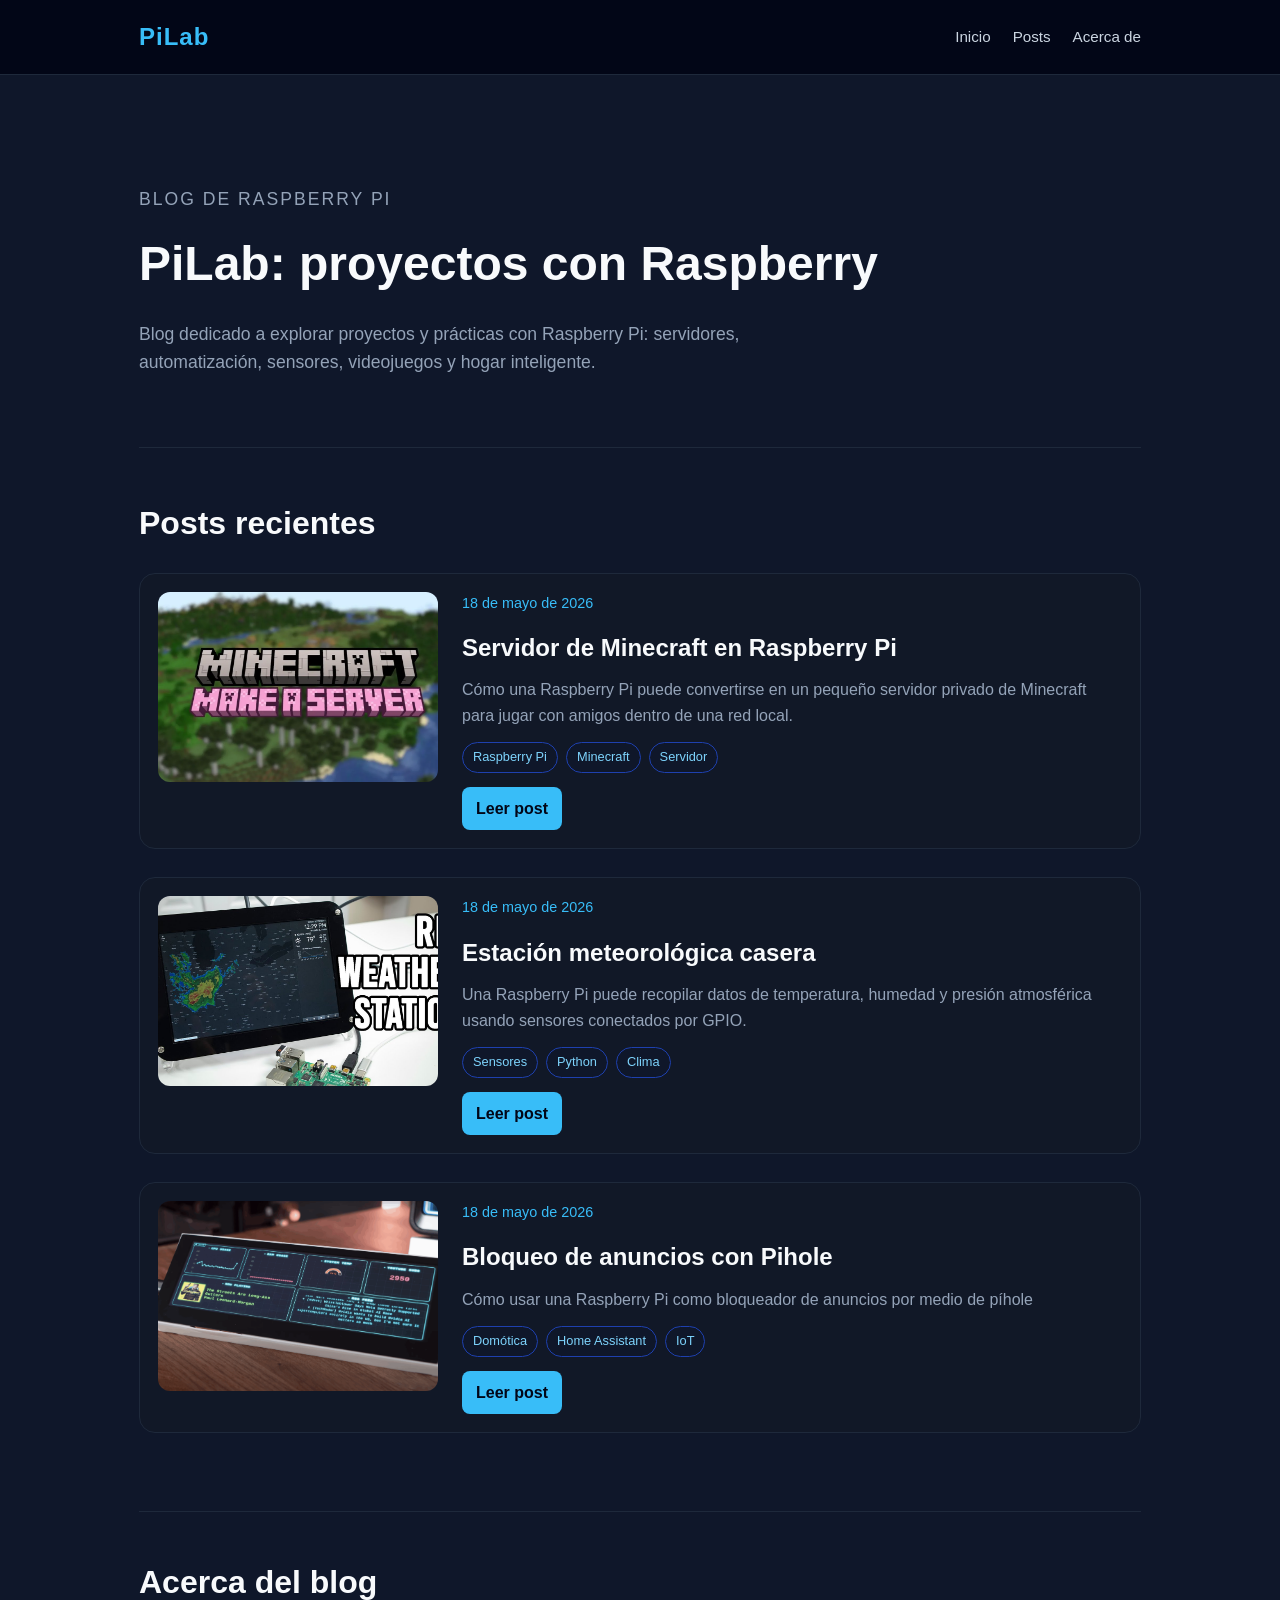
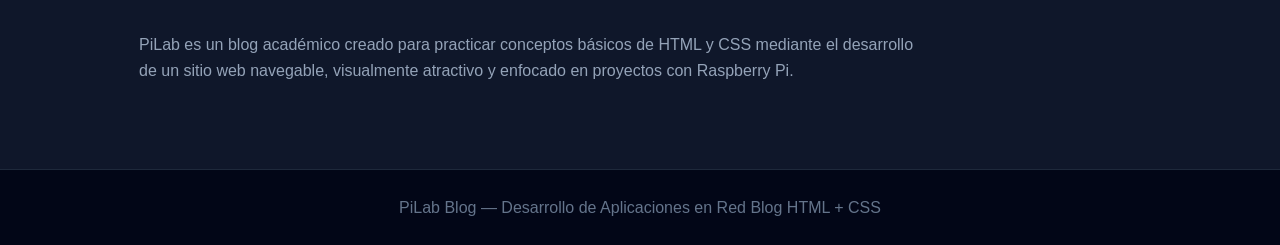
<file: index.html>
<!DOCTYPE html>
<html lang="es">
<head>
  <meta charset="UTF-8" />
  <meta name="viewport" content="width=device-width, initial-scale=1.0" />
  <title>PiLab Blog | Proyectos con Raspberry Pi</title>
  <link rel="stylesheet" href="assets/styles.css" />
</head>
<body>

  <header class="site-header">
    <nav class="navbar">
      <div class="logo">PiLab</div>
      <ul class="nav-links">
        <li><a href="#inicio">Inicio</a></li>
        <li><a href="#posts">Posts</a></li>
        <li><a href="#acerca">Acerca de</a></li>
      </ul>
    </nav>
  </header>

  <main id="inicio" class="container">

    <section class="hero">
      <p class="eyebrow">Blog de Raspberry Pi</p>
      <h1>PiLab: proyectos con Raspberry</h1>
      <p>
        Blog dedicado a explorar proyectos y prácticas con Raspberry Pi:
        servidores, automatización, sensores, videojuegos y hogar inteligente.
      </p>
    </section>

    <section id="posts" class="posts-section">
      <h2>Posts recientes</h2>

      <article class="post-card" id="minecraft">
        <img src="assets/img/minecraft.png" alt="Servidor de Minecraft en Raspberry Pi">
        <div class="post-content">
          <p class="post-date">18 de mayo de 2026</p>
          <h3>Servidor de Minecraft en Raspberry Pi</h3>
          <p>
            Cómo una Raspberry Pi puede convertirse
            en un pequeño servidor privado de Minecraft para jugar con amigos
            dentro de una red local.
          </p>
          <div class="tags">
            <span>Raspberry Pi</span>
            <span>Minecraft</span>
            <span>Servidor</span>
          </div>
          <a href="post-minecraft.html" class="read-more">Leer post</a>
        </div>
      </article>

      <article class="post-card" id="weather">
        <img src="assets/img/wheather.png" alt="Estación meteorológica con Raspberry Pi">
        <div class="post-content">
          <p class="post-date">18 de mayo de 2026</p>
          <h3>Estación meteorológica casera</h3>
          <p>
            Una Raspberry Pi puede recopilar datos de temperatura, humedad y
            presión atmosférica usando sensores conectados por GPIO.
          </p>
          <div class="tags">
            <span>Sensores</span>
            <span>Python</span>
            <span>Clima</span>
          </div>
          <a href="post-weather.html" class="read-more">Leer post</a>
        </div>
      </article>

      <article class="post-card" id="home">
        <img src="assets/img/home.png" alt="Hogar inteligente con Raspberry Pi">
        <div class="post-content">
          <p class="post-date">18 de mayo de 2026</p>
          <h3>Bloqueo de anuncios con Pihole</h3>
          <p>
            Cómo usar una Raspberry Pi como bloqueador de anuncios
            por medio de píhole
          </p>
          <div class="tags">
            <span>Domótica</span>
            <span>Home Assistant</span>
            <span>IoT</span>
          </div>
          <a href="post-home.html" class="read-more">Leer post</a>
        </div>
      </article>
    </section>

    <section id="acerca" class="about">
      <h2>Acerca del blog</h2>
      <p>
        PiLab es un blog académico creado para practicar conceptos básicos de
        HTML y CSS mediante el desarrollo de un sitio web navegable, visualmente
        atractivo y enfocado en proyectos con Raspberry Pi.
      </p>
    </section>

  </main>

  <footer class="footer">
    <p>PiLab Blog — Desarrollo de Aplicaciones en Red Blog HTML + CSS</p>
  </footer>

</body>
</html>
</file>
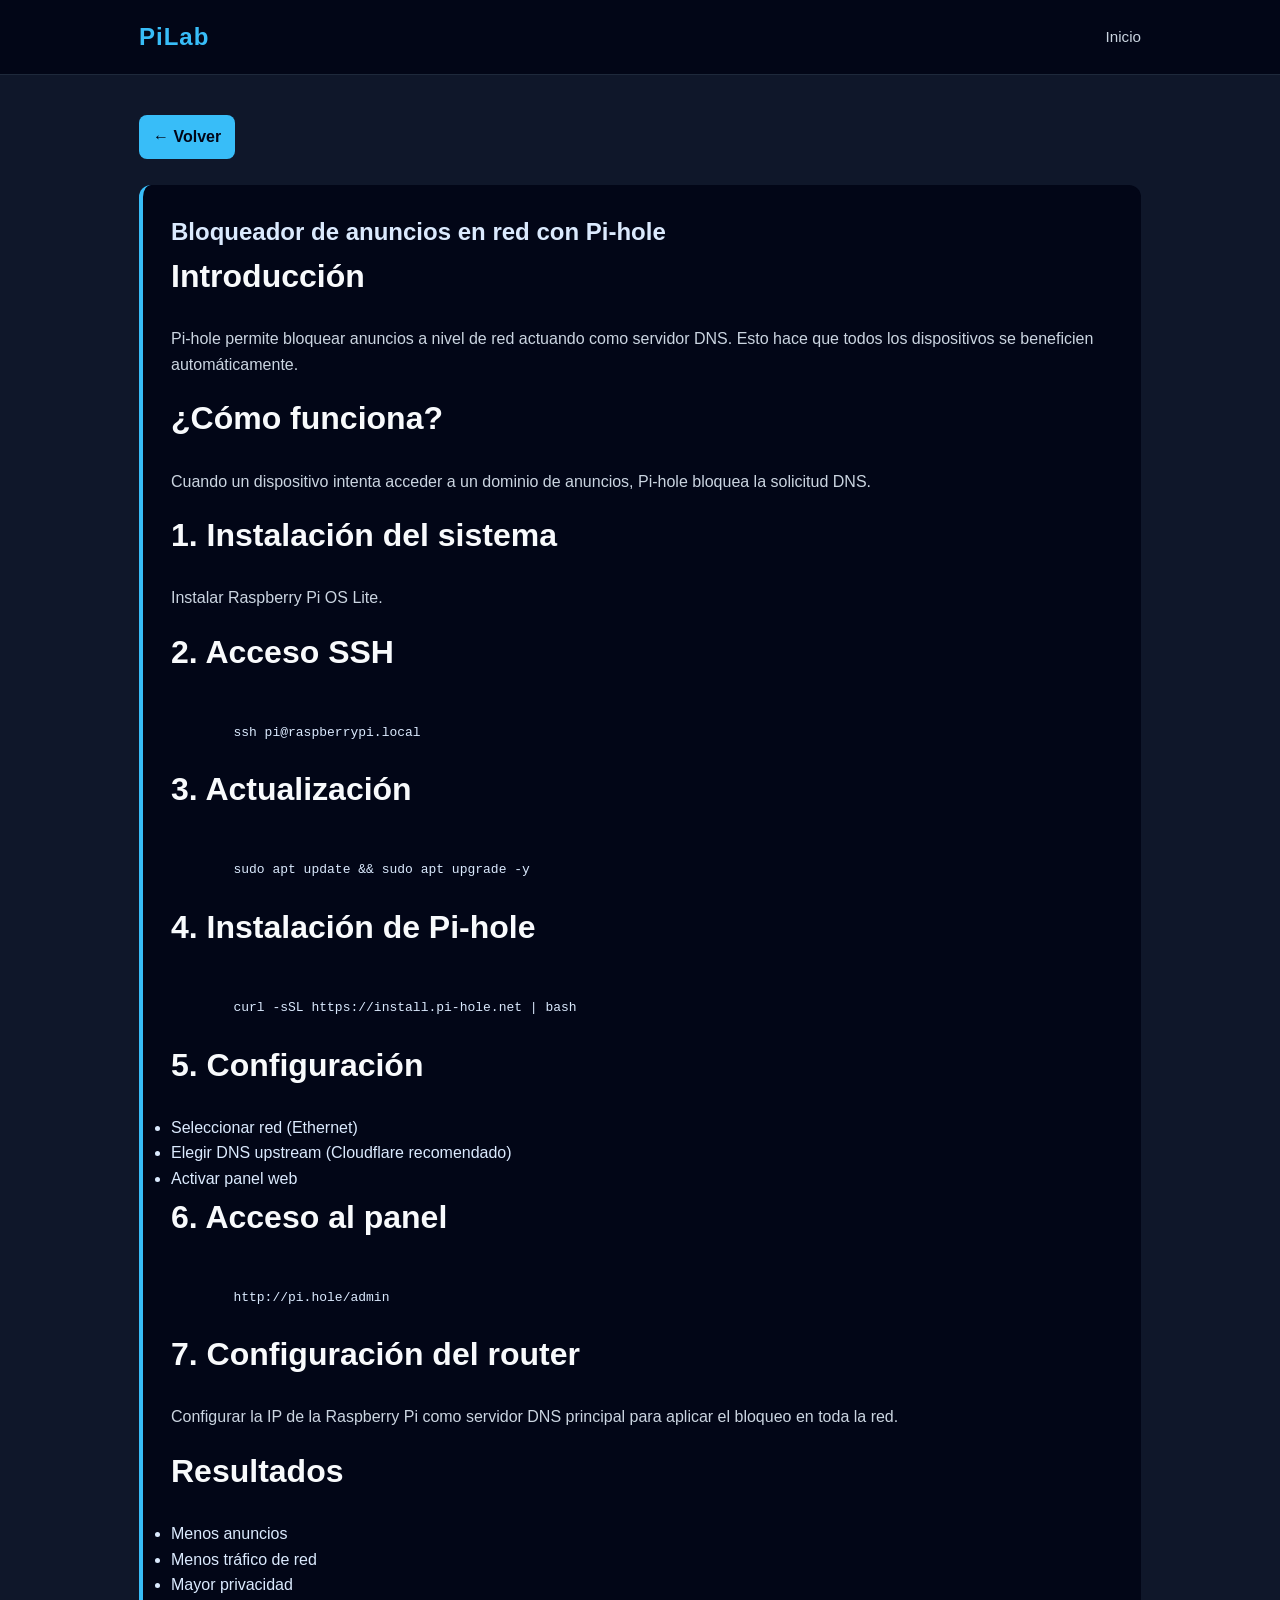
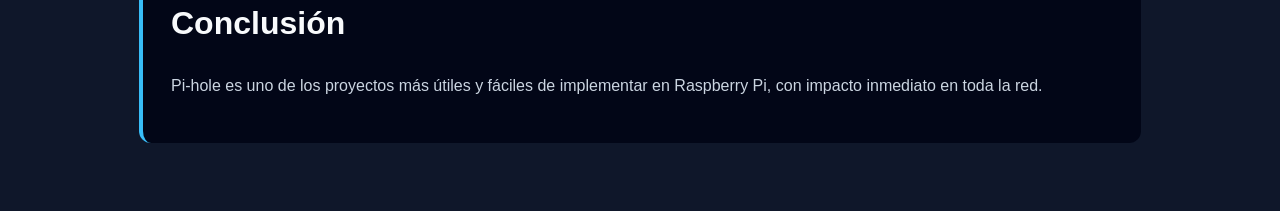
<file: post-home.html>
<!DOCTYPE html>
<html lang="es">
<head>
  <meta charset="UTF-8">
  <title>Pihole</title>
  <link rel="stylesheet" href="assets/styles.css">
</head>

<body>

<header class="site-header">
  <nav class="navbar">
    <div class="logo">PiLab</div>
    <ul class="nav-links">
      <li><a href="index.html">Inicio</a></li>
    </ul>
  </nav>
</header>

<main class="container">

    <a href="index.html" class="read-more">← Volver</a>
    <br><br>

    <article class="full-post">

        <h1>Bloqueador de anuncios en red con Pi-hole</h1>

        <h2>Introducción</h2>

        <p>
        Pi-hole permite bloquear anuncios a nivel de red actuando como servidor DNS.
        Esto hace que todos los dispositivos se beneficien automáticamente.
        </p>

        <h2>¿Cómo funciona?</h2>

        <p>
        Cuando un dispositivo intenta acceder a un dominio de anuncios,
        Pi-hole bloquea la solicitud DNS.
        </p>

        <h2>1. Instalación del sistema</h2>

        <p>Instalar Raspberry Pi OS Lite.</p>

        <h2>2. Acceso SSH</h2>

        <pre><code>
        ssh pi@raspberrypi.local
        </code></pre>

        <h2>3. Actualización</h2>

        <pre><code>
        sudo apt update && sudo apt upgrade -y
        </code></pre>

        <h2>4. Instalación de Pi-hole</h2>

        <pre><code>
        curl -sSL https://install.pi-hole.net | bash
        </code></pre>

        <h2>5. Configuración</h2>

        <ul>
        <li>Seleccionar red (Ethernet)</li>
        <li>Elegir DNS upstream (Cloudflare recomendado)</li>
        <li>Activar panel web</li>
        </ul>

        <h2>6. Acceso al panel</h2>

        <pre><code>
        http://pi.hole/admin
        </code></pre>

        <h2>7. Configuración del router</h2>

        <p>
        Configurar la IP de la Raspberry Pi como servidor DNS principal
        para aplicar el bloqueo en toda la red.
        </p>

        <h2>Resultados</h2>

        <ul>
        <li>Menos anuncios</li>
        <li>Menos tráfico de red</li>
        <li>Mayor privacidad</li>
        </ul>

        <h2>Conclusión</h2>

        <p>
        Pi-hole es uno de los proyectos más útiles y fáciles de implementar en Raspberry Pi,
        con impacto inmediato en toda la red.
        </p>

    </article>

</main>
</body>
</html>
</file>
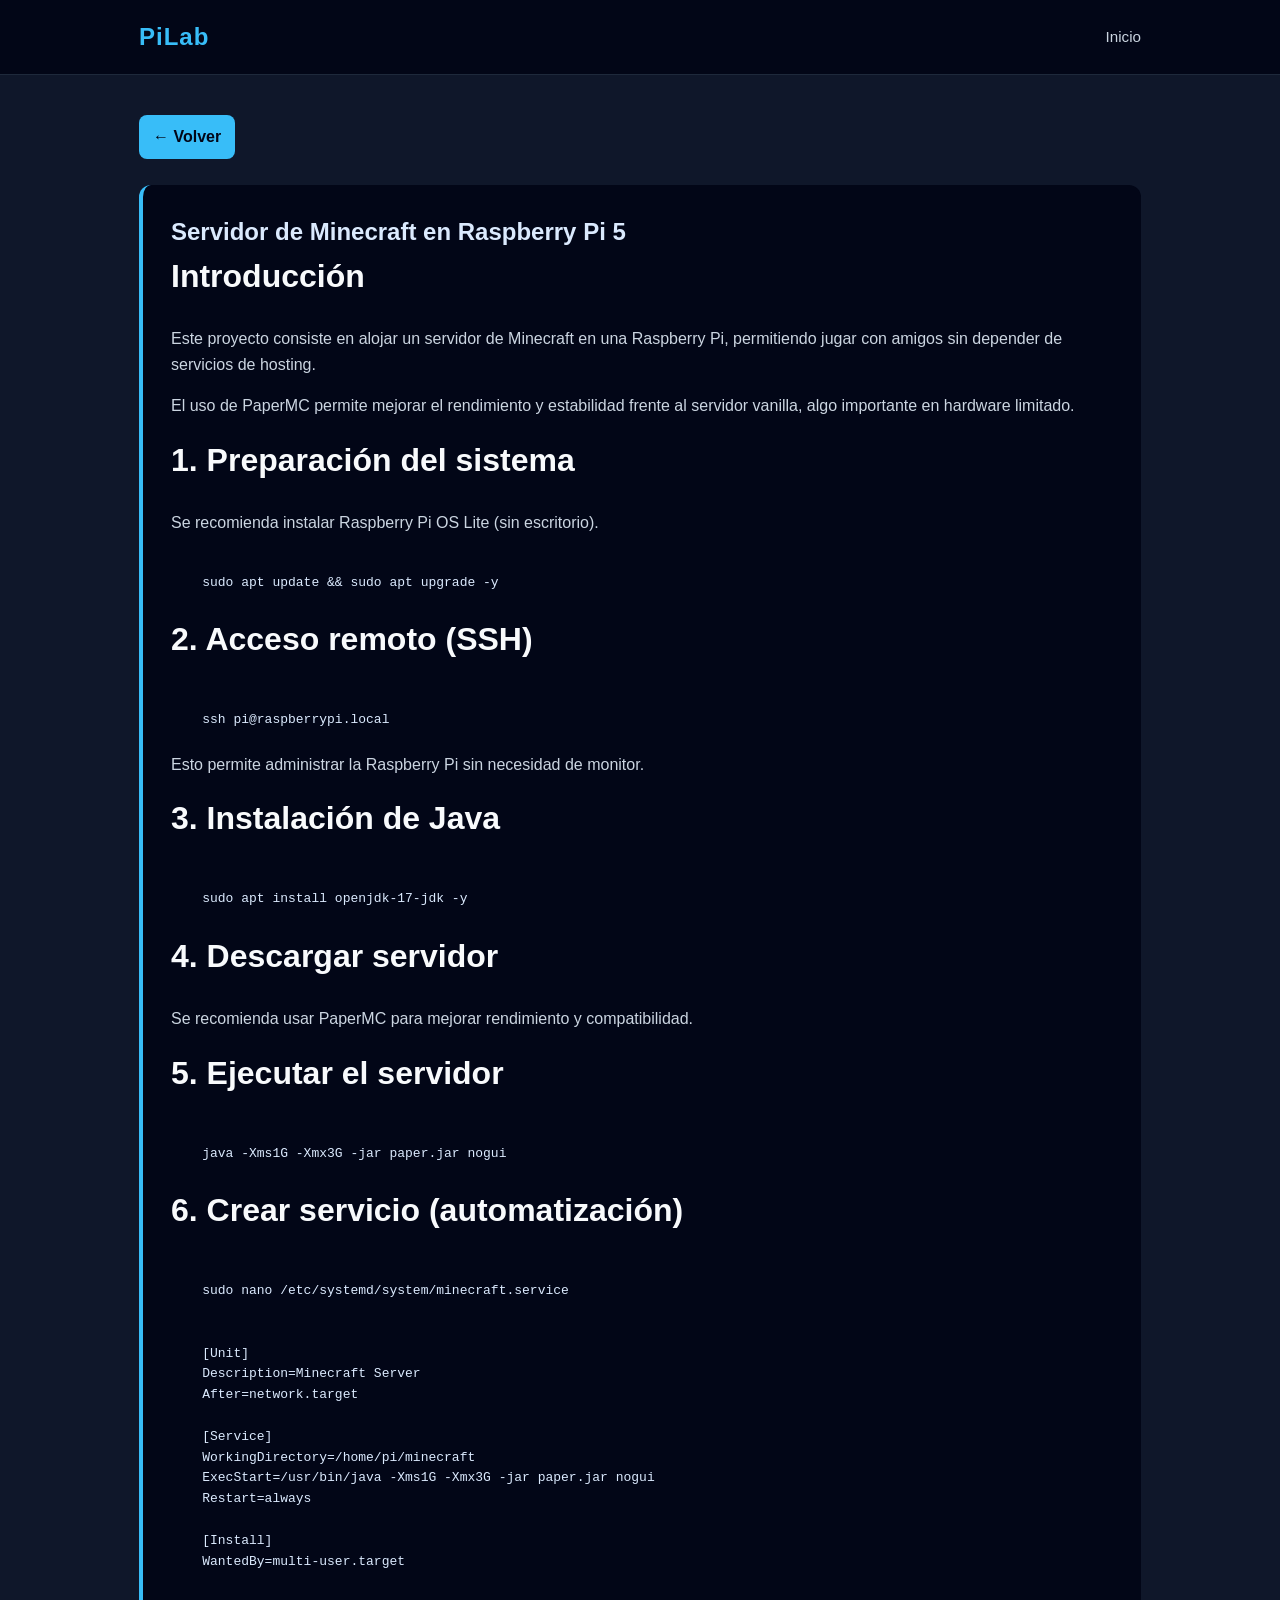
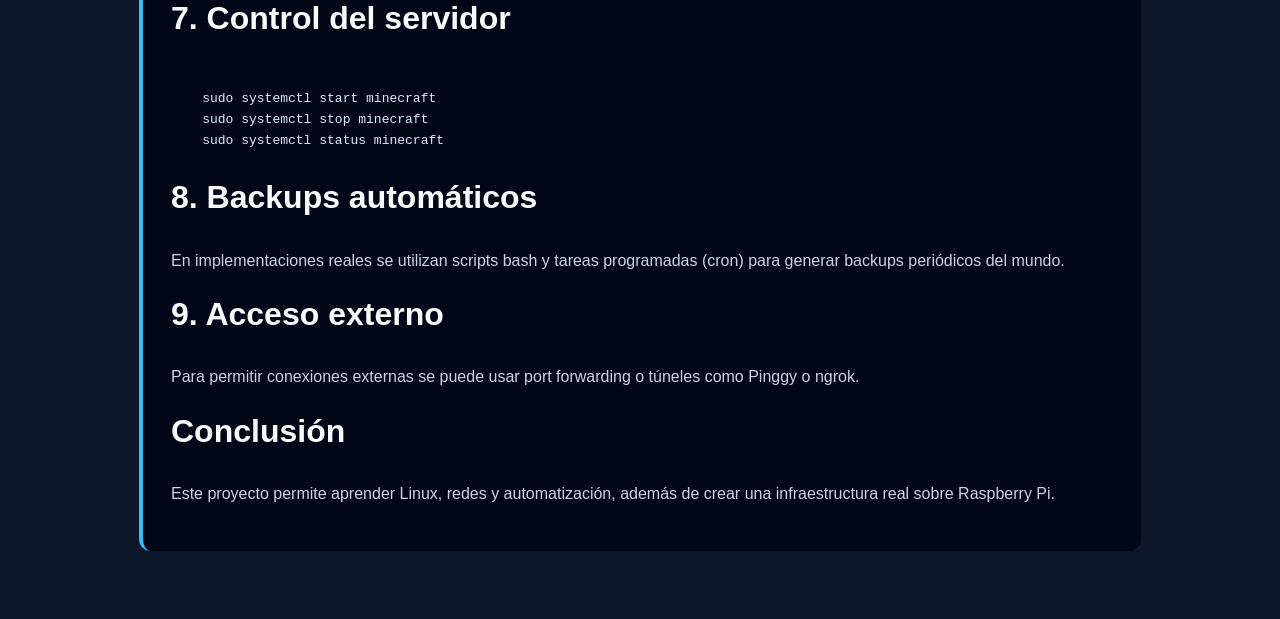
<file: post-minecraft.html>
<!DOCTYPE html>
<html lang="es">
<head>
  <meta charset="UTF-8">
  <title>Servidor de Minecraft en Raspberry Pi</title>
  <link rel="stylesheet" href="assets/styles.css">
</head>

<body>

<header class="site-header">
  <nav class="navbar">
    <div class="logo">PiLab</div>
    <ul class="nav-links">
      <li><a href="index.html">Inicio</a></li>
    </ul>
  </nav>
</header>

<main class="container">

    <a href="index.html" class="read-more">← Volver</a>
    <br><br>
    <article class="full-post">
    <h1>Servidor de Minecraft en Raspberry Pi 5</h1>
    <h2>Introducción</h2>
    <p>
    Este proyecto consiste en alojar un servidor de Minecraft en una Raspberry Pi,
    permitiendo jugar con amigos sin depender de servicios de hosting.
    </p>
    <p>
    El uso de PaperMC permite mejorar el rendimiento y estabilidad frente al servidor vanilla,
    algo importante en hardware limitado.
    </p>
    <h2>1. Preparación del sistema</h2>
    <p>Se recomienda instalar Raspberry Pi OS Lite (sin escritorio).</p>
    <pre><code>
    sudo apt update && sudo apt upgrade -y
    </code></pre>
    <h2>2. Acceso remoto (SSH)</h2>
    <pre><code>
    ssh pi@raspberrypi.local
    </code></pre>
    <p>
    Esto permite administrar la Raspberry Pi sin necesidad de monitor.
    </p>
    <h2>3. Instalación de Java</h2>
    <pre><code>
    sudo apt install openjdk-17-jdk -y
    </code></pre>
    <h2>4. Descargar servidor</h2>
    <p>
    Se recomienda usar PaperMC para mejorar rendimiento y compatibilidad.
    </p>
    <h2>5. Ejecutar el servidor</h2>
    <pre><code>
    java -Xms1G -Xmx3G -jar paper.jar nogui
    </code></pre>
    <h2>6. Crear servicio (automatización)</h2>
    <pre><code>
    sudo nano /etc/systemd/system/minecraft.service
    </code></pre>
    <pre><code>
    [Unit]
    Description=Minecraft Server
    After=network.target

    [Service]
    WorkingDirectory=/home/pi/minecraft
    ExecStart=/usr/bin/java -Xms1G -Xmx3G -jar paper.jar nogui
    Restart=always

    [Install]
    WantedBy=multi-user.target
    </code></pre>
    <h2>7. Control del servidor</h2>
    <pre><code>
    sudo systemctl start minecraft
    sudo systemctl stop minecraft
    sudo systemctl status minecraft
    </code></pre>
    <h2>8. Backups automáticos</h2>
    <p>
    En implementaciones reales se utilizan scripts bash y tareas programadas (cron)
    para generar backups periódicos del mundo.
    </p>
    <h2>9. Acceso externo</h2>
    <p>
    Para permitir conexiones externas se puede usar port forwarding o túneles
    como Pinggy o ngrok.
    </p>
    <h2>Conclusión</h2>
    <p>
    Este proyecto permite aprender Linux, redes y automatización,
    además de crear una infraestructura real sobre Raspberry Pi.
    </p>

</article>

</main>

</body>
</html>
</file>
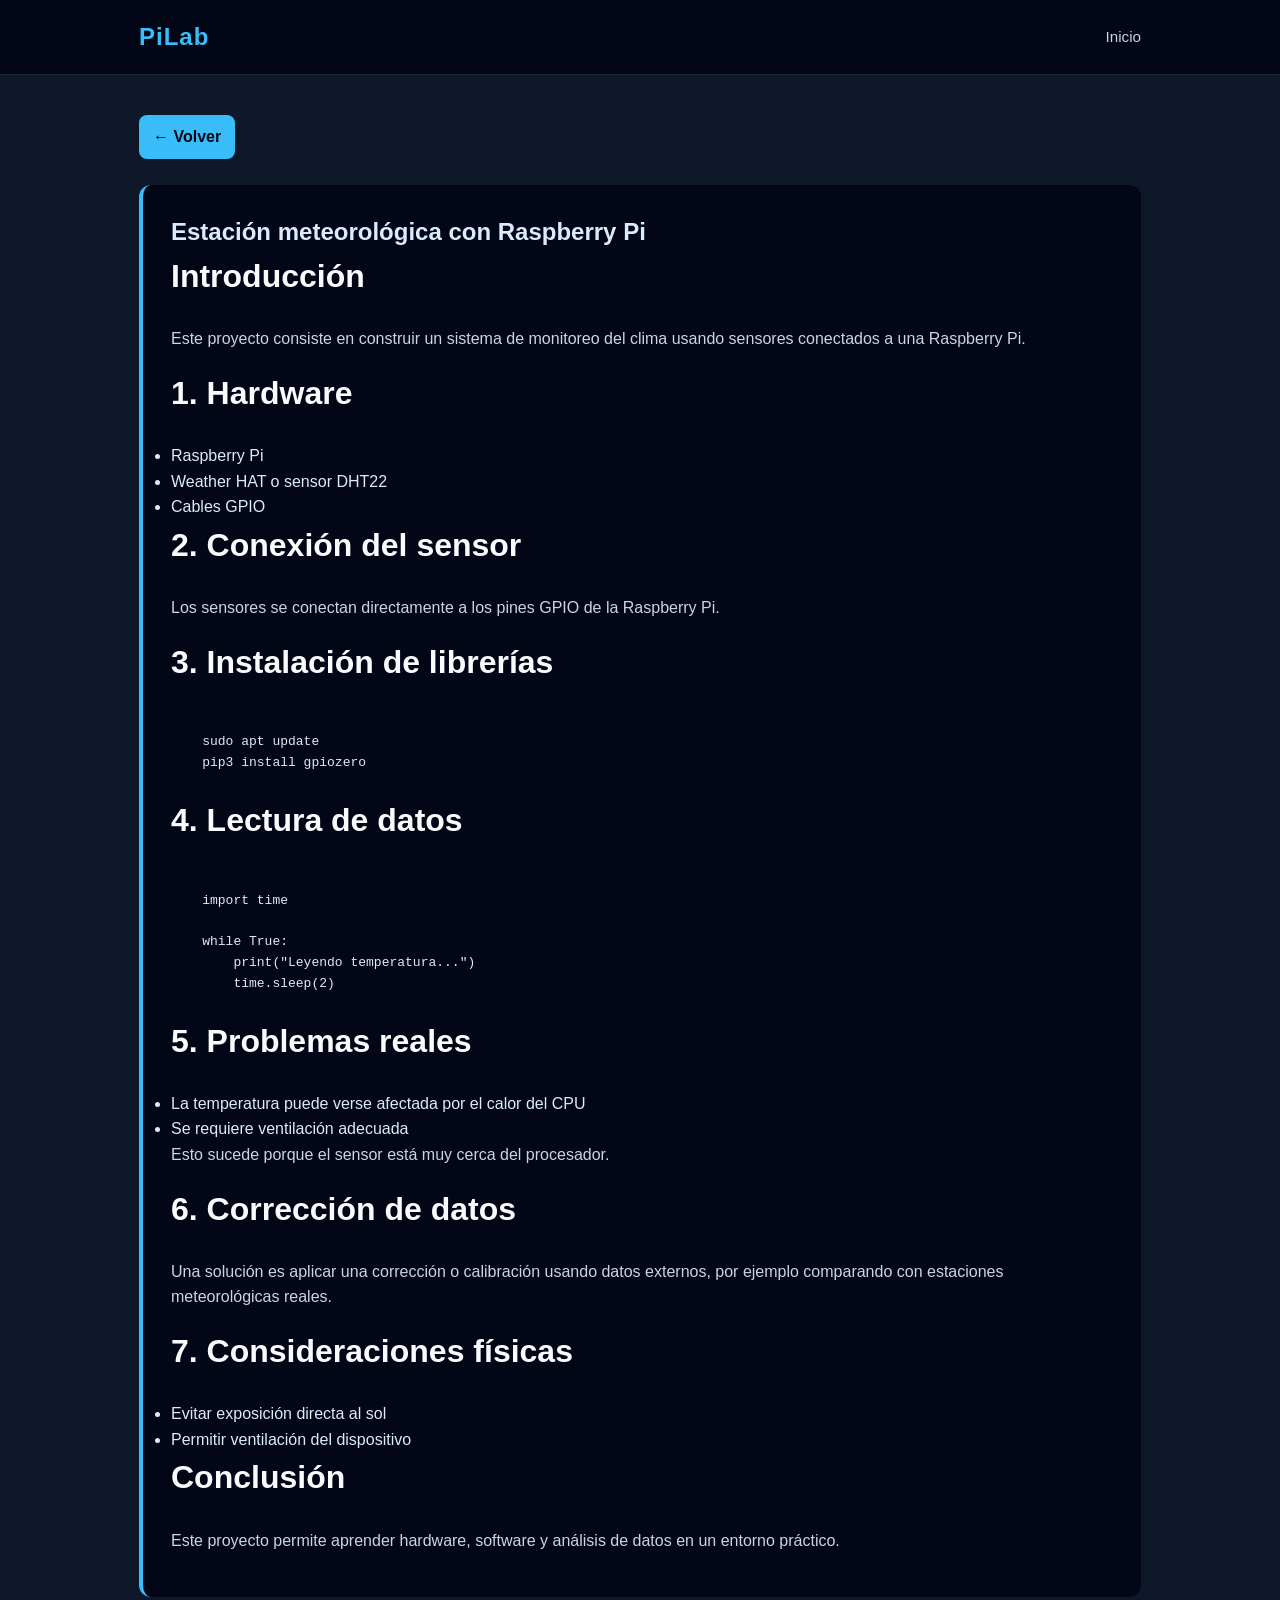
<file: post-weather.html>
<!DOCTYPE html>
<html lang="es">
<head>
  <meta charset="UTF-8">
  <title>Estación meteorológica</title>
  <link rel="stylesheet" href="assets/styles.css">
</head>

<body>

<header class="site-header">
  <nav class="navbar">
    <div class="logo">PiLab</div>
    <ul class="nav-links">
      <li><a href="index.html">Inicio</a></li>
    </ul>
  </nav>
</header>

<main class="container">

    <a href="index.html" class="read-more">← Volver</a>
    <br><br>

    <article class="full-post">

    <h1>Estación meteorológica con Raspberry Pi</h1>

    <h2>Introducción</h2>
    <p>
    Este proyecto consiste en construir un sistema de monitoreo del clima
    usando sensores conectados a una Raspberry Pi.
    </p>

    <h2>1. Hardware</h2>

    <ul>
    <li>Raspberry Pi</li>
    <li>Weather HAT o sensor DHT22</li>
    <li>Cables GPIO</li>
    </ul>

    <h2>2. Conexión del sensor</h2>

    <p>
    Los sensores se conectan directamente a los pines GPIO de la Raspberry Pi.
    </p>

    <h2>3. Instalación de librerías</h2>

    <pre><code>
    sudo apt update
    pip3 install gpiozero
    </code></pre>

    <h2>4. Lectura de datos</h2>

    <pre><code>
    import time

    while True:
        print("Leyendo temperatura...")
        time.sleep(2)
    </code></pre>

    <h2>5. Problemas reales</h2>

    <ul>
    <li>
    La temperatura puede verse afectada por el calor del CPU
    </li>
    <li>
    Se requiere ventilación adecuada
    </li>
    </ul>

    <p>
    Esto sucede porque el sensor está muy cerca del procesador.
    </p>

    <h2>6. Corrección de datos</h2>

    <p>
    Una solución es aplicar una corrección o calibración usando datos externos,
    por ejemplo comparando con estaciones meteorológicas reales.
    </p>

    <h2>7. Consideraciones físicas</h2>

    <ul>
    <li>Evitar exposición directa al sol</li>
    <li>Permitir ventilación del dispositivo</li>
    </ul>

    <h2>Conclusión</h2>

    <p>
    Este proyecto permite aprender hardware, software y análisis de datos
    en un entorno práctico.
    </p>

    </article>

</main>
</body>
</html>
</file>
<file: assets/styles.css>
* {
  box-sizing: border-box;
  margin: 0;
  padding: 0;
}

html {
  scroll-behavior: smooth;
}

body {
  font-family: Arial, Helvetica, sans-serif;
  background: #0f172a;
  color: #dbeafe;
  line-height: 1.6;
}

.site-header {
  background: #020617;
  border-bottom: 1px solid #1e293b;
  position: sticky;
  top: 0;
  z-index: 10;
}

.navbar {
  max-width: 1050px;
  margin: 0 auto;
  padding: 18px 24px;
  display: flex;
  justify-content: space-between;
  align-items: center;
}

.logo {
  color: #38bdf8;
  font-size: 1.5rem;
  font-weight: bold;
  letter-spacing: 1px;
}

.nav-links {
  list-style: none;
  display: flex;
  gap: 22px;
}

.nav-links a {
  color: #cbd5e1;
  text-decoration: none;
  font-size: 0.95rem;
}

.nav-links a:hover {
  color: #38bdf8;
}

.container {
  max-width: 1050px;
  margin: 0 auto;
  padding: 40px 24px;
}

.hero {
  padding: 70px 0;
  border-bottom: 1px solid #1e293b;
}

.eyebrow {
  color: #38bdf8;
  text-transform: uppercase;
  font-size: 0.85rem;
  letter-spacing: 2px;
  margin-bottom: 12px;
}

.hero h1 {
  font-size: 3rem;
  color: #f8fafc;
  margin-bottom: 18px;
  max-width: 760px;
}

.hero p {
  max-width: 720px;
  color: #94a3b8;
  font-size: 1.1rem;
}

.posts-section {
  padding: 50px 0;
}

.posts-section h2,
.categories h2,
.about h2,
.full-post h2 {
  color: #f8fafc;
  margin-bottom: 24px;
  font-size: 2rem;
}

.post-card {
  display: grid;
  grid-template-columns: 280px 1fr;
  gap: 24px;
  background: #111827;
  border: 1px solid #1e293b;
  border-radius: 16px;
  padding: 18px;
  margin-bottom: 28px;
  transition: transform 0.2s ease, border-color 0.2s ease;
}

.post-card:hover {
  transform: translateY(-4px);
  border-color: #38bdf8;
}

.post-card img {
  width: 100%;
  height: 190px;
  object-fit: cover;
  border-radius: 12px;
  background: #1e293b;
}

.post-content h3 {
  color: #f8fafc;
  font-size: 1.5rem;
  margin-bottom: 10px;
}

.post-content p {
  color: #94a3b8;
  margin-bottom: 14px;
}

.post-date {
  color: #38bdf8 !important;
  font-size: 0.9rem;
  margin-bottom: 8px;
}

.tags {
  display: flex;
  gap: 8px;
  flex-wrap: wrap;
  margin-bottom: 14px;
}

.tags span {
  background: #0f172a;
  color: #7dd3fc;
  border: 1px solid #1e40af;
  padding: 4px 10px;
  border-radius: 999px;
  font-size: 0.8rem;
}

.read-more {
  display: inline-block;
  color: #020617;
  background: #38bdf8;
  padding: 9px 14px;
  border-radius: 8px;
  text-decoration: none;
  font-weight: bold;
}

.read-more:hover {
  background: #7dd3fc;
}

.full-posts {
  padding: 30px 0;
}

.full-post {
  background: #020617;
  border-left: 4px solid #38bdf8;
  padding: 28px;
  border-radius: 12px;
  margin-bottom: 28px;
}

.full-post p {
  color: #cbd5e1;
  margin-bottom: 16px;
}

.categories,
.about {
  padding: 45px 0;
  border-top: 1px solid #1e293b;
}

.category-grid {
  display: grid;
  grid-template-columns: repeat(4, 1fr);
  gap: 16px;
}

.category-grid div {
  background: #111827;
  border: 1px solid #1e293b;
  color: #7dd3fc;
  padding: 20px;
  text-align: center;
  border-radius: 12px;
}

.about p {
  color: #94a3b8;
  max-width: 780px;
}

.footer {
  background: #020617;
  color: #64748b;
  text-align: center;
  padding: 25px;
  border-top: 1px solid #1e293b;
}

@media (max-width: 760px) {
  .navbar {
    flex-direction: column;
    gap: 16px;
  }

  .nav-links {
    flex-wrap: wrap;
    justify-content: center;
  }

  .hero h1 {
    font-size: 2.2rem;
  }

  .post-card {
    grid-template-columns: 1fr;
  }

  .category-grid {
    grid-template-columns: 1fr 1fr;
  }
}
</file>
